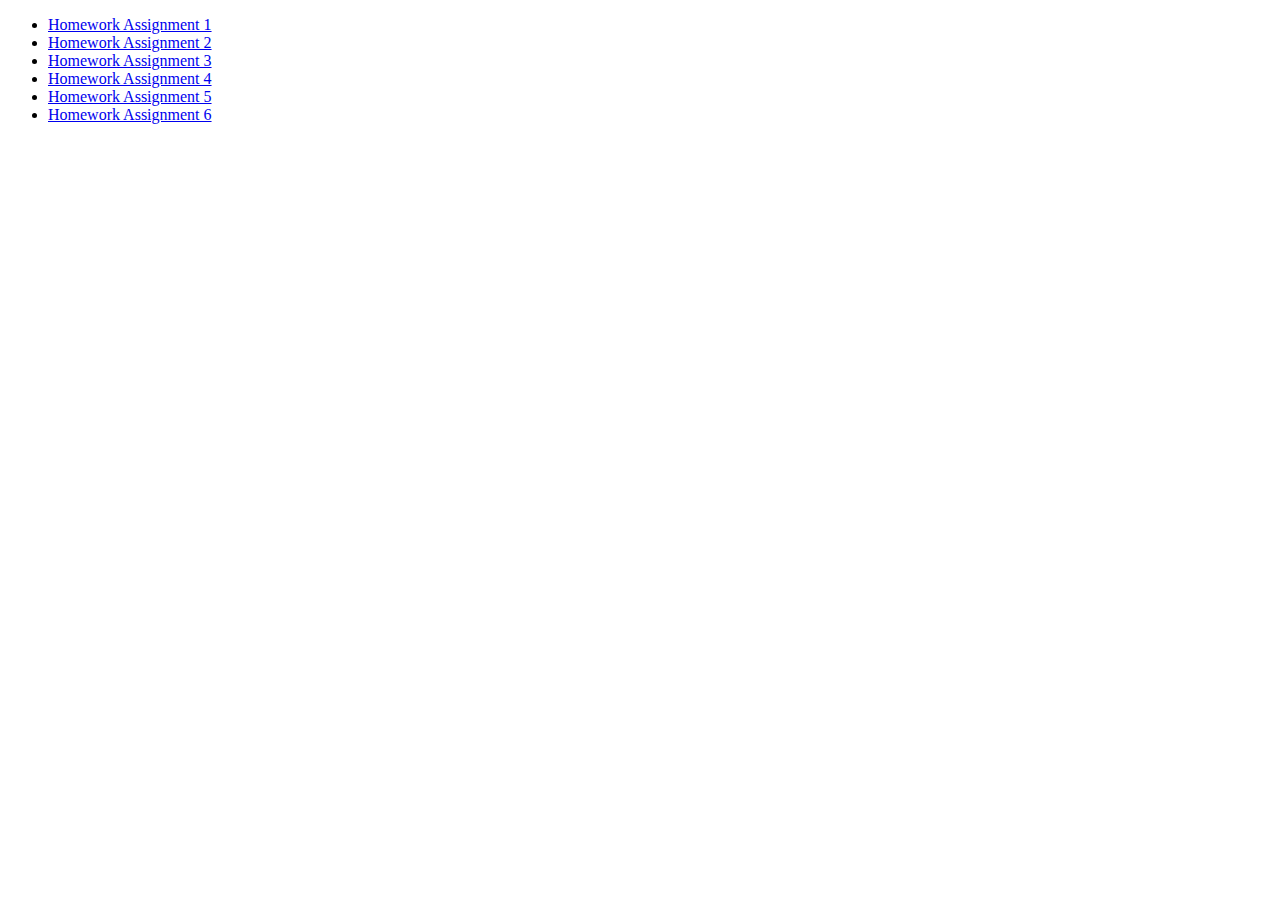
<file: index.html>
<!DOCTYPE html>
<html lang="en">
  <meta charset="UTF-8">
  <title>Page Title</title>
  
  <body>

    <ul>
      <li><a href="solution-hw1">Homework Assignment 1</a></li>
      <li><a href="solution-hw2">Homework Assignment 2</a></li>
      <li><a href="solution-hw3">Homework Assignment 3</a></li>
      <li><a href="solution-hw4">Homework Assignment 4</a></li>
      <li><a href="solution-hw5">Homework Assignment 5</a></li>
      <li><a href="solution-hw6">Homework Assignment 6</a></li>
    </ul>

  </body>
</html>
</file>
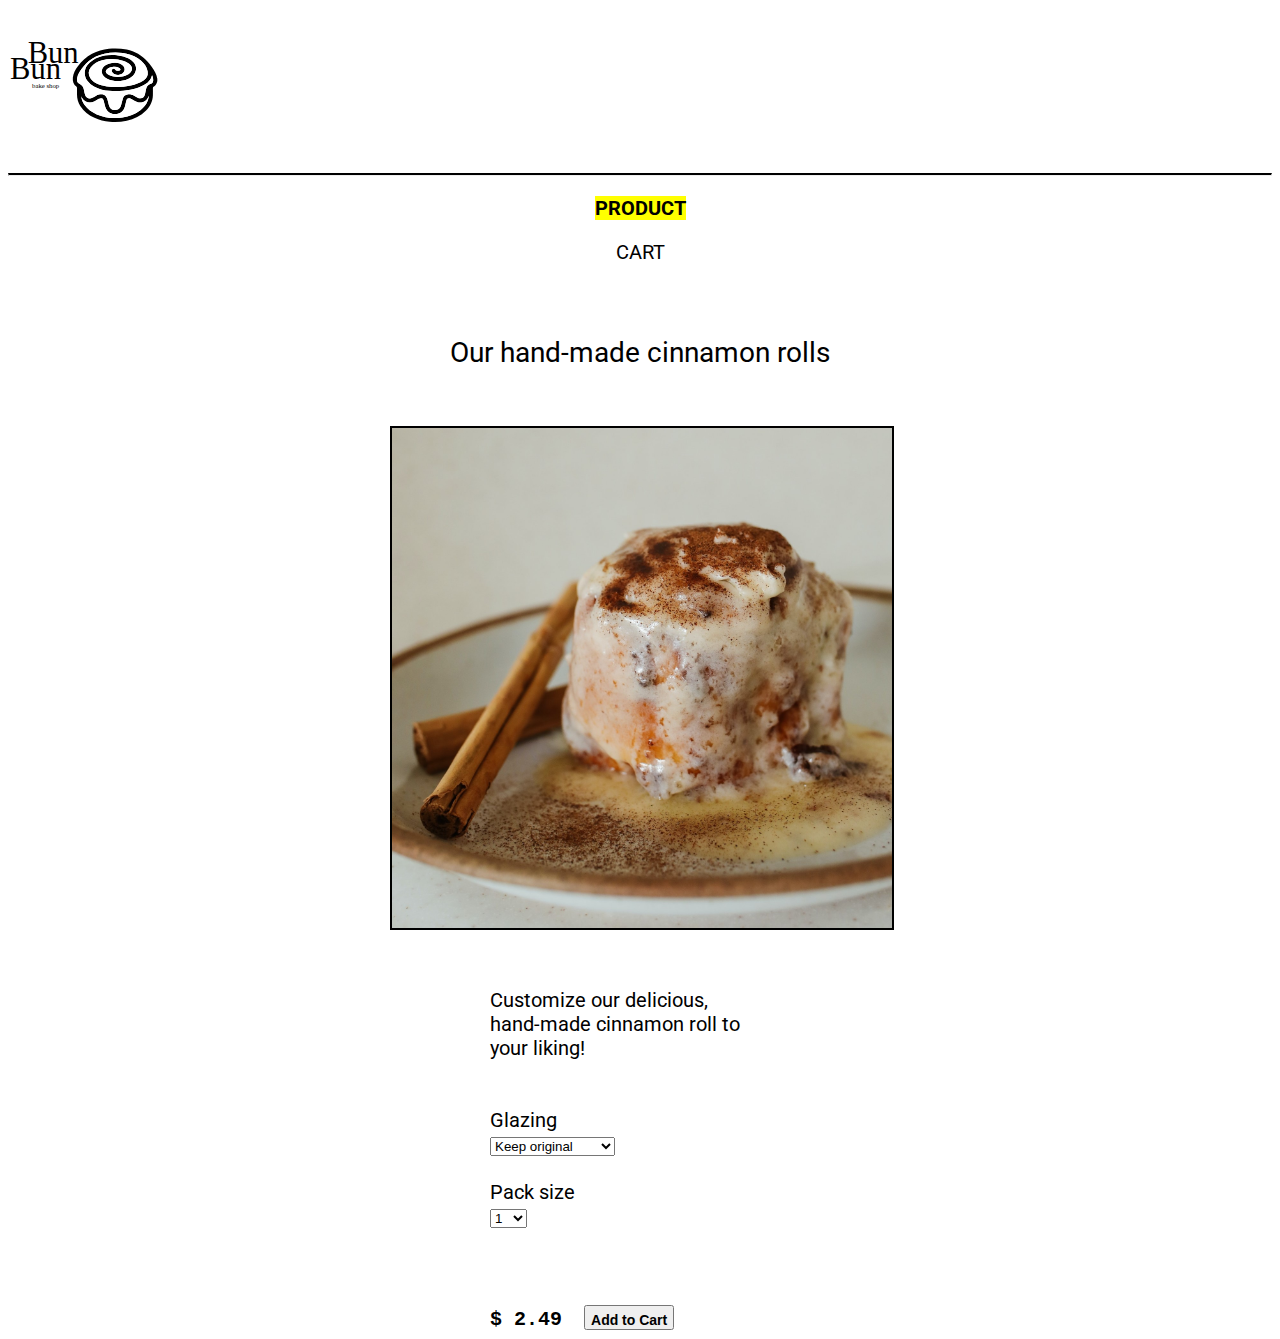
<file: solution-hw1/product.html>
<!DOCTYPE html>

<html lang='en'>
	<head>
    <meta charset='UTF-8'>

	  <title>Product Detail Page</title>
	
		<link rel='preconnect' href='https://fonts.googleapis.com'>
		<link rel='preconnect' href='https://fonts.gstatic.com' crossorigin>
		<link href='https://fonts.googleapis.com/css2?family=Roboto+Mono:ital,wght@1,100;1,200&display=swap'
		rel='stylesheet'>
		<link href='https://fonts.googleapis.com/css2?family=Roboto:wght@100;300;400;500;700;900&display=swap'
		rel='stylesheet'>

		<link rel='stylesheet' type='text/css' href='./css/style.css'>
	</head>

	<body>
    <!-- Link to product gallery if clicked -->
		<a href='./index.html'>
			<img class='logo' alt='logo of Bun Bun Bake Shop' src='assets/logo-01.svg' />
		</a>

		<hr class='dashed'>

    <!-- Navigation tab for PRODUCT and CART-->
		<p> <a class='tab-btn-selected' href='./product.html'>PRODUCT</a> </p>
		<p> <a class='tab-btn' href='./cart.html'>CART</a> </p>

		<br> <p class='title'> Our hand-made cinnamon rolls </p> <br>

		<!-- Starting from here is the product information -->

		
			<div class='detail'>
				<img class='detail-pic' alt='original cinnamon roll' src='assets/original-cinnamon-roll.jpg'/>

      </div>

      <!-- Detail information -->

      <div class='detail-text'>
        <br><br>
        Customize our delicious, <br>
        hand-made cinnamon roll to <br>
        your liking! <br>
        <br><br>

        <!-- Dropdown menu to select glazing -->
        Glazing <br>
        <form>
          <select name = 'Glazing'>
          <option value = 'keep-original' selected>Keep original</option>
          <option value = 'sugar-milk'>Sugar milk</option>
          <option value = 'vanilla-milk' >Vanilla milk</option>
          <option value = 'double-chocolate'>Double chocolate</option>
          </select>
        </form>

        <br>

        <!-- Dropdown menu to select pack size -->
        Pack size <br>
        <form>
          <select name = 'Glazing'>
          <option value = '1' selected> 1 </option>
          <option value = '3'> 3 </option>
          <option value = '6' > 6 </option>
          <option value = '12'> 12 </option>
          </select>
        </form>

        <br><br><br>

        <div class='price'> 
          $ 2.49

          <!-- Button to add to cart -->  
          <button class='btn'>
            Add to Cart
          </button>
        </div>
        
      </div>

	</body>

</html>
</file>
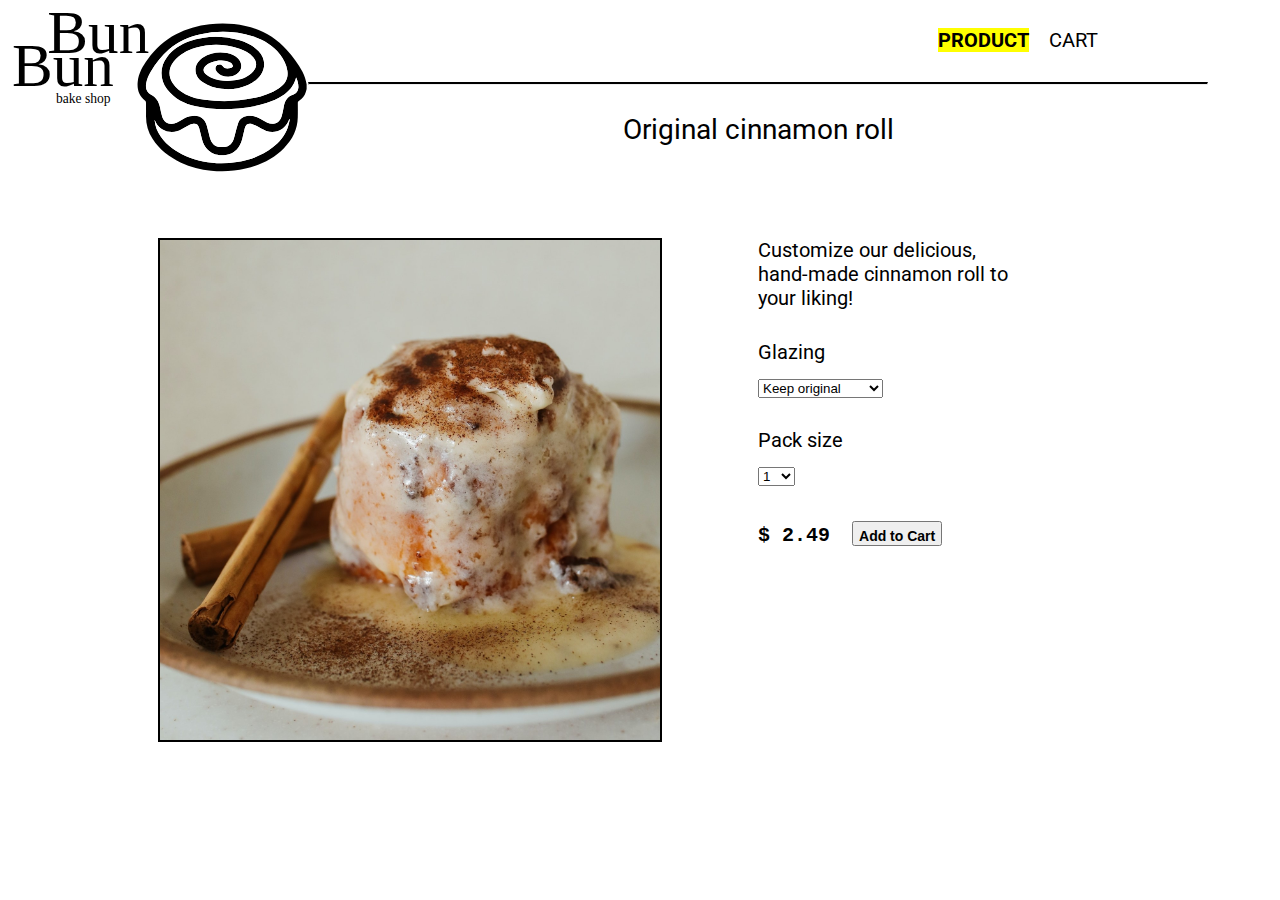
<file: solution-hw2/product.html>
<!DOCTYPE html>

<html lang='en'>
	<head>

  <meta charset='UTF-8'>

	<title>Product Gallery</title>

	
		<link rel='preconnect' href='https://fonts.googleapis.com'>
		<link rel='preconnect' href='https://fonts.gstatic.com' crossorigin>
		<link href='https://fonts.googleapis.com/css2?family=Roboto+Mono:ital,wght@1,100;1,200&display=swap'
		rel='stylesheet'>
		<link href='https://fonts.googleapis.com/css2?family=Roboto:wght@100;300;400;500;700;900&display=swap'
		rel='stylesheet'>

		<link rel='stylesheet' type='text/css' href='./css/style.css'>
	</head>

	<body>
    <div class='header'>
		<div class='header-left'>
		<!-- link to product gallery if clicked -->
			<a href='./index.html'>
				<img class='logo' alt='logo of Bun Bun Bake Shop' src='assets/logo-01.svg'/>
			</a>
		</div>
		<div class='header-right'>
<!-- Navigation tab for PRODUCT and CART-->
		<div class='nav'>
			<p> <a class='tab-btn-selected' href='./index.html'>PRODUCT</a> </p>
			<p> <a class='tab-btn' href='./cart.html'>CART</a> </p>
		</div>
		<hr class='dashed'>
		<p class='title'> Original cinnamon roll </p>
		</div>
	</div>
		<!-- Starting from here is the product information -->

		<div class='row'>

			<div class='detail'>
				<img class='detail-pic' alt='original cinnamon roll' src='assets/original-cinnamon-roll.jpg'/>

      </div>

      <!-- Detail information -->

      <div class='detail-text'>
        Customize our delicious, <br>
        hand-made cinnamon roll to <br>
        your liking! <br>

        <!-- Dropdown menu to select glazing -->
        <div class='customize-option'>
          Glazing
        </div>
        <form>
          <select name = 'Glazing'>
          <option value = 'keep-original' selected>Keep original</option>
          <option value = 'sugar-milk'>Sugar milk</option>
          <option value = 'vanilla-milk' >Vanilla milk</option>
          <option value = 'double-chocolate'>Double chocolate</option>
          </select>
        </form>

        <!-- Dropdown menu to select pack size -->
        <div class='customize-option'>
          Pack size
        </div>
        <form>
          <select name = 'Glazing'>
          <option value = '1' selected> 1 </option>
          <option value = '3'> 3 </option>
          <option value = '6' > 6 </option>
          <option value = '12'> 12 </option>
          </select>
        </form>


        <div class='price'> 
          $ 2.49

          <!-- Button to add to cart -->  
          <button class='btn'>
            Add to Cart
          </button>
        </div>
      </div>
    </div>

	</body>

</html>
</file>
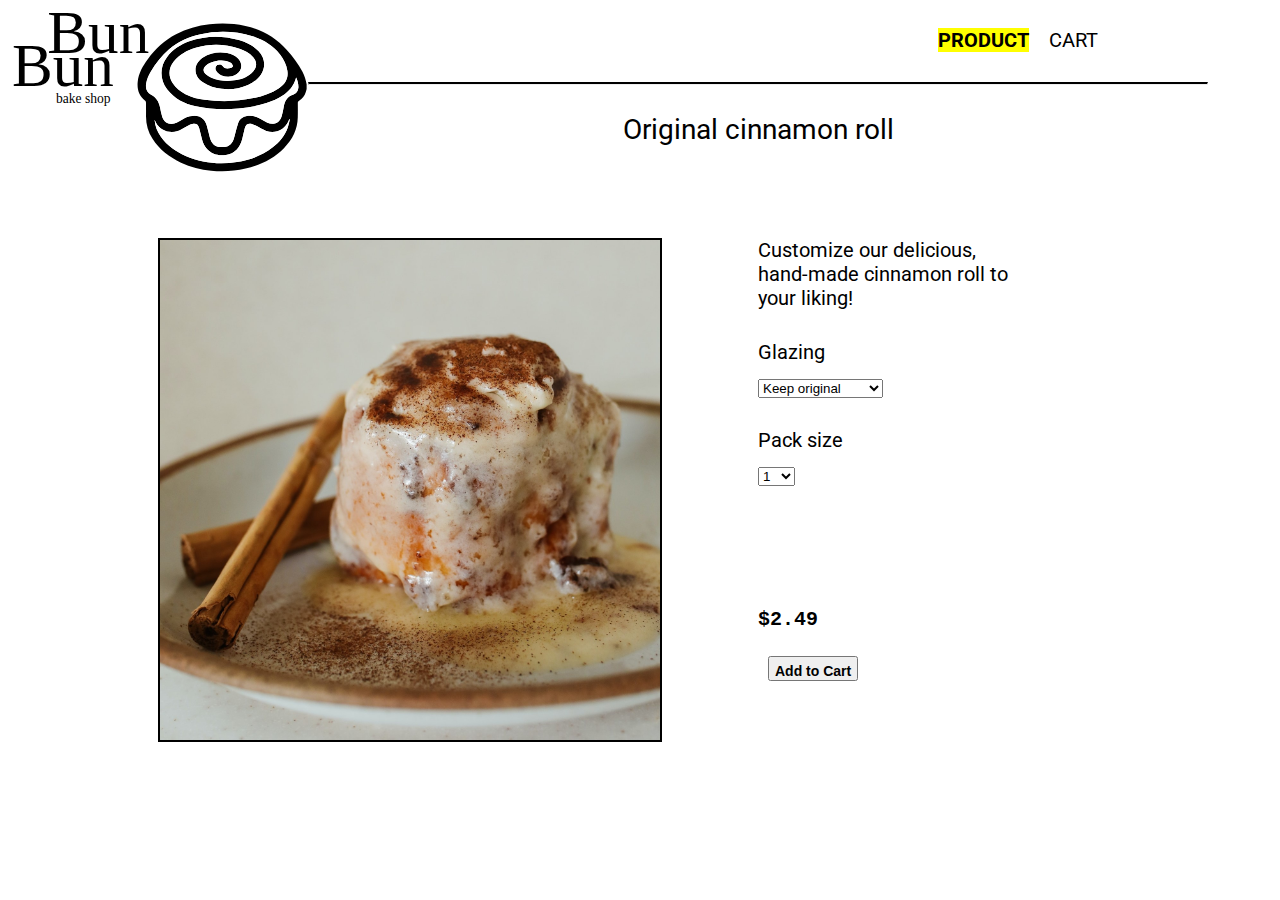
<file: solution-hw3/product.html>
<!DOCTYPE html>

<html lang='en'>
	<head>

  <meta charset='UTF-8'>

	<title>Product Gallery</title>

	
		<link rel='preconnect' href='https://fonts.googleapis.com'>
		<link rel='preconnect' href='https://fonts.gstatic.com' crossorigin>
		<link href='https://fonts.googleapis.com/css2?family=Roboto+Mono:ital,wght@1,100;1,200&display=swap'
		rel='stylesheet'>
		<link href='https://fonts.googleapis.com/css2?family=Roboto:wght@100;300;400;500;700;900&display=swap'
		rel='stylesheet'>

		<link rel='stylesheet' type='text/css' href='./css/style.css'>
    <script defer src="price.js"></script>
	</head>

	<body>
    <div class='header'>
		<div class='header-left'>
		<!-- link to product gallery if clicked -->
			<a href='./index.html'>
				<img class='logo' alt='logo of Bun Bun Bake Shop' src='assets/logo-01.svg'/>
			</a>
		</div>
		<div class='header-right'>
<!-- Navigation tab for PRODUCT and CART-->
		<div class='nav'>
			<p> <a class='tab-btn-selected' href='./index.html'>PRODUCT</a> </p>
			<p> <a class='tab-btn' href='./cart.html'>CART</a> </p>
		</div>
		<hr class='dashed'>
		<p class='title'> Original cinnamon roll </p>
		</div>
	</div>
		<!-- Starting from here is the product information -->

		<div class='row'>

			<div class='detail'>
				<img class='detail-pic' alt='original cinnamon roll' src='assets/original-cinnamon-roll.jpg'/>

      </div>

      <!-- Detail information -->

      <div class='detail-text'>
        
        Customize our delicious, <br>
        hand-made cinnamon roll to <br>
        your liking!
        
        <!-- Dropdown menu to select glazing -->
        <div class='customize-option'>
          Glazing
        </div>
        <form>
          <select name = 'Glazing' id="packSizeOptions" onchange="glazingChange(this)">
          <option value = 0 selected>Keep original</option>
          <option value = 1>Sugar milk</option>
          <option value = 2>Vanilla milk</option>
          <option value = 3>Double chocolate</option>
          </select>
        </form>

        <!-- Dropdown menu to select pack size -->
        <div class='customize-option'>
          Pack size
        </div>
        <form>
          <select name = 'packSize'id="glazingOptions"
          onchange="packSizeChange(this)">
          <option value = 1 selected> 1 </option>
          <option value = 3> 3 </option>
          <option value = 5> 6 </option>
          <option value = 10> 12 </option>
          </select>
        </form>

        <br><br><br>

        <div> 
          <p class='price' id="price"> $2.49 </p>

          <!-- Button to add to cart -->  
          <button class='btn'>
            Add to Cart
          </button>
        </div>
      </div>
    </div>

	</body>

</html>
</file>
<file: solution-hw1/css/style.css>
/* Classes that universal to all pages */

body {
    /* Refer to the code in pui lab */
    /* Set the default font family and font color for our application. */
    font-family: Roboto, Arial, Helvetica, sans-serif;
    font-size: 20px;
    color: black;
  
    /* Set the background color (dark mode UI!) */
    background-color: white;
}

p {
    /* Set the default font family and font color for our application. */
    text-align: center;
}

a {
    text-decoration: none;
}

/* dashed line under the logo */
hr {  
    border-top: 2px solid black;
}

/* dashed line before checkout */
.dashed-half {
    
    width:50%;
}

.btn {
    width: auto;
    height: 25px;

    margin-top: 5px;
    margin-left: 10px;
    margin-right: 10px;
    padding: 5px;

    font-size: 14px;
    font-weight: 600;

    cursor: pointer;
    text-align: center;
}

.btn:hover {
    background-color: yellow;
    
}

/* for page title such as shopping cart */
.title {
    
    font-size: 28px;
    text-align: center;
}

/* for small text such as remove */
.small-text {
    font-size: 12px;
    text-decoration: underline;
}

/* The navigation tab */
.tab-btn {
    font-family: Roboto;
    font-size: 20px;
    text-align: center;
    text-decoration: none;
    color: #000000;
}

.tab-btn-selected {
    font-family: Roboto;
    font-weight: bold;
    font-size: 20px;
    text-align: center;
    text-decoration: none;
    color: #000000;
    background-color: yellow;
}

/* For the Bun Bun Bake Shop logo */
.logo {
    width: 150px;
    height: 150px;
}

/* Followed are classes for the product gallery page */
/* Container of product with yellow background while hovering */
.product-card {
    box-sizing: border-box;
    width: 315px;
  
    margin-top: 5px;
    margin-left: auto;
    margin-right: auto;
  
    padding: 5px;
  
    border-radius: 5px;

    color:black;
    text-decoration: none;
    text-align: left;

    cursor: pointer;
}

.product-card:hover {
    background-color: yellow;

}

/* Container of product pic inside the product card */
.product-card-pic {
    width:300px;
    height:300px;
    border: 2px solid;
    
}

/* Followed are classes for the product detail page */
.detail {
    display:block;

    box-sizing: border-box;
    width: 500px;
  
    margin-top: 5px;
    margin-left: auto;
    margin-right: auto;

    color:black;
    text-decoration: none;
    text-align: left;
}

/* Container of product pic in detail page */
.detail-pic {
    width:500px;
    height:500px;
    border: 2px solid;
    
}

/* Container for text */
.detail-text {
    display:block;

    box-sizing: border-box;
    width: 300px;
  
    margin-top: 5px;
    margin-left: auto;
    margin-right: auto;

    color:black;
    text-decoration: none;
    text-align: left;
}

/* Adapt the font for price */
.price {
    font-family:'Courier New', Courier, monospace;
    font-weight: 700;
    margin-inline-end: 5px;
}

/* The followed classes are for the Shopping Cart Page */
.cart-info {
    display: block;

    box-sizing: border-box;
    width: 150px;
  
    margin-top: 5px;
    margin-left: auto;
    margin-right: auto;

    border:2px solid;
}

/* The followed class is for the Shopping Cart Page */

/* the followed ".center" refer to https://www.w3schools.com/HOWTO/howto_css_center_button.asp */
/* This is used for centering the content inside the container */
.center {
    margin: 0;
    position: absolute;
    left: 50%;
    -ms-transform: translate(-50%, -50%);
    transform: translate(-50%, -50%);
}
</file>
<file: solution-hw2/css/style.css>
/* Classes that universal to all pages */

body {
    /* Refer to the code in pui lab */
    /* Set the default font family and font color for our application. */
    font-family: Roboto, Arial, Helvetica, sans-serif;
    font-size: 20px;
    color: black;
  
    /* Set the background color (dark mode UI!) */
    background-color: white;
}

p {
    /* Set the default font family and font color for our application. */
    text-align: center;
}

a {
    text-decoration: none;
}

/* dashed line under the logo */
hr {  
    border-top: 2px solid black;
}

/* dashed line before checkout */
.dashed-half {
    
    width:50%;
}

.btn {
    width: auto;
    height: 25px;

    margin-top: 5px;
    margin-left: 10px;
    margin-right: 10px;
    padding: 5px;

    font-size: 14px;
    font-weight: 600;

    cursor: pointer;
    text-align: center;
}

.btn:hover {
    background-color: yellow;
    
}

/* for page title such as shopping cart */
.title {
    
    font-size: 28px;
    text-align: center;
}

/* for small text such as remove */
.small-text {
    font-size: 12px;
    text-decoration: underline;
    text-align: left;
}

/* The navigation tab */
.tab-btn {
    font-family: Roboto;
    font-size: 20px;
    text-align: center;
    text-decoration: none;
    color: #000000;
    margin: 10px;
}

.tab-btn-selected {
    font-family: Roboto;
    font-weight: bold;
    font-size: 20px;
    text-align: center;
    text-decoration: none;
    color: #000000;
    background-color: yellow;
    margin:10px;
}

/* For the Bun Bun Bake Shop logo */

.header {
    width: 1200px;
    display: flex;
    justify-content:flex-start;
    align-content:flex-start;
}
.header-right {
    width: 800px;
    flex-grow: 1;
}

.header-left {
    width: 300px;
    flex-shrink: 0;
}

.nav {
    width: 800px;
    display: flex;
    justify-content: flex-end;
}

.logo {
    width:100%;
    /* width: 250px;
    height: 250px; */
}
.column {
    display: flex;
    height: 250px;
    justify-content: space-between;
}
.row {
    display: flex;
    width: 1000px;
    padding-left: 100px;
    padding-top: 50px;
    justify-content: space-between;
    align-content: flex-start;
}
/* Followed are classes for the product gallery page */
/* Container of product with yellow background while hovering */

.product-card {

    box-sizing: border-box;
    width: 315px;
  
    margin-top: 5px;
    margin-left: auto;
    margin-right: auto;
  
    padding: 5px;
  
    border-radius: 5px;

    color:black;
    text-decoration: none;
    text-align: left;

    cursor: pointer;
}

.product-card:hover {
    background-color: yellow;

}

/* Container of product pic inside the product card */
.product-card-pic {
    width:300px;
    height:300px;
    border: 2px solid;
    
}

/* Followed are classes for the product detail page */

.detail {
    display:block;

    box-sizing: border-box;
    width: 500px;
  
    margin-top: 5px;
    margin-left: auto;
    margin-right: auto;

    color:black;
    text-decoration: none;
    text-align: left;
}

/* Container of product pic in detail page */
.detail-pic {
    width:500px;
    height:500px;
    border: 2px solid;
    
}

/* Container for text */
.detail-text {
    display:block;

    box-sizing: border-box;
    width: 300px;
  
    margin-top: 5px;
    margin-left: auto;
    margin-right: auto;

    color:black;
    text-decoration: none;
    text-align: left;
}

/* Adapt the font for price */
.price {
    font-family:'Courier New', Courier, monospace;
    font-weight: 700;
    margin-inline-end: 5px;
    padding-top: 30px;
}

.customize-option {
    padding-top: 30px;
    padding-bottom: 10px;
}

/* The followed classes are for the Shopping Cart Page */
.cart-info {
    display: block;

    box-sizing: border-box;
    width: 150px;

    border:2px solid;
}

/* The followed class is for the Shopping Cart Page */
.item-box {
    width: 800px;
    margin-left: 400px
}
.item-container {
    display: flex;
    width: 800px;
    margin:20px;
    margin-right: 100px;
    justify-content: space-between;
    align-content: flex-start;
}
.item-pic {
    width: 150px;
}
.item-info {
    width: 500px;
    flex: 0 0 auto;
}
.cart-text {
    text-align: left;
}
.item-price {
    flex: 0 1 auto;
}

/* the followed '.center' refer to https://www.w3schools.com/HOWTO/howto_css_center_button.asp */
/* This is used for centering the content inside the container */
.center {
    margin: 0;
    position: absolute;
    left: 50%;
    -ms-transform: translate(-50%, -50%);
    transform: translate(-50%, -50%);
}
</file>
<file: solution-hw3/css/style.css>
/* Classes that universal to all pages */

body {
    /* Refer to the code in pui lab */
    /* Set the default font family and font color for our application. */
    font-family: Roboto, Arial, Helvetica, sans-serif;
    font-size: 20px;
    color: black;
  
    /* Set the background color (dark mode UI!) */
    background-color: white;
}

p {
    /* Set the default font family and font color for our application. */
    text-align: center;
}

a {
    text-decoration: none;
}

/* dashed line under the logo */
hr {  
    border-top: 2px solid black;
}

/* dashed line before checkout */
.dashed-half {
    
    width:50%;
}

.btn {
    width: auto;
    height: 25px;

    margin-top: 5px;
    margin-left: 10px;
    margin-right: 10px;
    padding: 5px;

    font-size: 14px;
    font-weight: 600;

    cursor: pointer;
    text-align: center;
}

.btn:hover {
    background-color: yellow;
    
}

/* for page title such as shopping cart */
.title {
    
    font-size: 28px;
    text-align: center;
}

/* for small text such as remove */
.small-text {
    font-size: 12px;
    text-decoration: underline;
    text-align: left;
}

/* The navigation tab */
.tab-btn {
    font-family: Roboto;
    font-size: 20px;
    text-align: center;
    text-decoration: none;
    color: #000000;
    margin: 10px;
}

.tab-btn-selected {
    font-family: Roboto;
    font-weight: bold;
    font-size: 20px;
    text-align: center;
    text-decoration: none;
    color: #000000;
    background-color: yellow;
    margin:10px;
}

/* For the Bun Bun Bake Shop logo */

.header {
    width: 1200px;
    display: flex;
    justify-content:flex-start;
    align-content:flex-start;
}
.header-right {
    width: 800px;
    flex-grow: 1;
}

.header-left {
    width: 300px;
    flex-shrink: 0;
}

.nav {
    width: 800px;
    display: flex;
    justify-content: flex-end;
}

.logo {
    width:100%;
    /* width: 250px;
    height: 250px; */
}
.column {
    display: flex;
    height: 250px;
    justify-content: space-between;
}
.row {
    display: flex;
    width: 1000px;
    padding-left: 100px;
    padding-top: 50px;
    justify-content: space-between;
    align-content: flex-start;
}
/* Followed are classes for the product gallery page */
/* Container of product with yellow background while hovering */

.product-card {

    box-sizing: border-box;
    width: 315px;
  
    margin-top: 5px;
    margin-left: auto;
    margin-right: auto;
  
    padding: 5px;
  
    border-radius: 5px;

    color:black;
    text-decoration: none;
    text-align: left;

    cursor: pointer;
}

.product-card:hover {
    background-color: yellow;

}

/* Container of product pic inside the product card */
.product-card-pic {
    width:300px;
    height:300px;
    border: 2px solid;
    
}

/* Followed are classes for the product detail page */

.detail {
    display:block;

    box-sizing: border-box;
    width: 500px;
  
    margin-top: 5px;
    margin-left: auto;
    margin-right: auto;

    color:black;
    text-decoration: none;
    text-align: left;
}

/* Container of product pic in detail page */
.detail-pic {
    width:500px;
    height:500px;
    border: 2px solid;
    
}

/* Container for text */
.detail-text {
    display:block;

    box-sizing: border-box;
    width: 300px;
  
    margin-top: 5px;
    margin-left: auto;
    margin-right: auto;

    color:black;
    text-decoration: none;
    text-align: left;
}

.customize-option {
    padding-top: 30px;
    padding-bottom: 10px;
}

/* Adapt the font for price */
.price {
    font-family:'Courier New', Courier, monospace;
    font-weight: 700;
    margin-inline-end: 5px;
    padding-top: 30px;
    text-align: left;
}

/* The followed classes are for the Shopping Cart Page */
.cart-info {
    display: block;

    box-sizing: border-box;
    width: 150px;

    border:2px solid;
}

/* The followed class is for the Shopping Cart Page */
.item-box {
    width: 800px;
    margin-left: 400px
}
.item-container {
    display: flex;
    width: 800px;
    margin:20px;
    margin-right: 100px;
    justify-content: space-between;
    align-content: flex-start;
}
.item-pic {
    width: 150px;
}
.item-info {
    width: 500px;
    flex: 0 0 auto;
}
.cart-text {
    text-align: left;
}
.item-price {
    flex: 0 1 auto;
}
/* the followed '.center' refer to https://www.w3schools.com/HOWTO/howto_css_center_button.asp */
/* This is used for centering the content inside the container */
.center {
    margin: 0;
    position: absolute;
    left: 50%;
    -ms-transform: translate(-50%, -50%);
    transform: translate(-50%, -50%);
}
</file>
